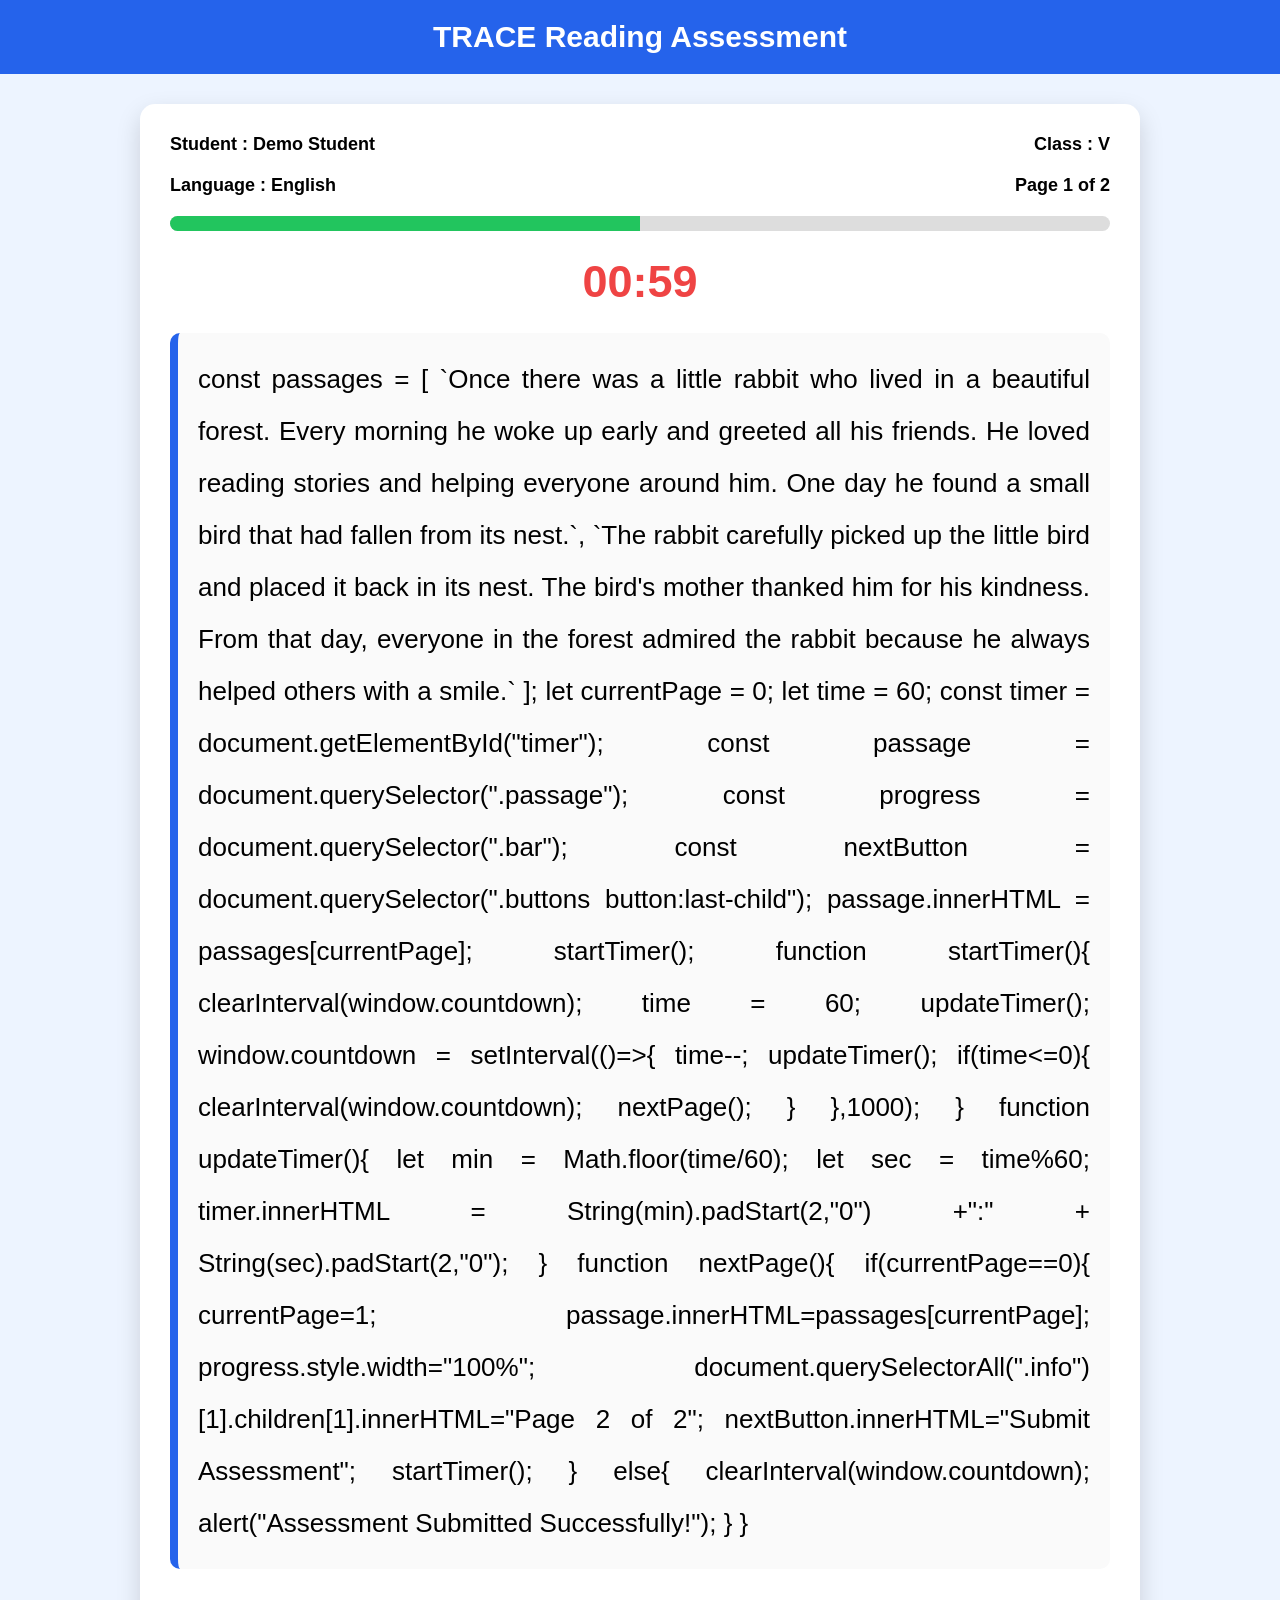
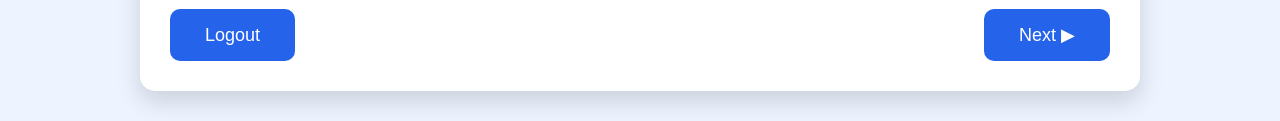
<file: pages/assessment.html>
<!DOCTYPE html>
<html lang="en">
<head>
<meta charset="UTF-8">
<meta name="viewport" content="width=device-width, initial-scale=1.0">
<title>TRACE - Reading Assessment</title>

<style>

*{
margin:0;
padding:0;
box-sizing:border-box;
font-family:Arial,Helvetica,sans-serif;
}

body{
background:#edf4ff;
}

header{
background:#2563eb;
color:white;
padding:20px;
text-align:center;
font-size:30px;
font-weight:bold;
}

.container{
width:90%;
max-width:1000px;
margin:30px auto;
background:white;
padding:30px;
border-radius:15px;
box-shadow:0 10px 25px rgba(0,0,0,.15);
}

.info{
display:flex;
justify-content:space-between;
margin-bottom:20px;
font-weight:bold;
font-size:18px;
}

.progress{
width:100%;
height:15px;
background:#ddd;
border-radius:20px;
overflow:hidden;
margin:20px 0;
}

.bar{
height:100%;
width:50%;
background:#22c55e;
}

.timer{
text-align:center;
font-size:45px;
font-weight:bold;
color:#ef4444;
margin:25px 0;
}

.passage{
font-size:26px;
line-height:2;
text-align:justify;
padding:20px;
background:#fafafa;
border-radius:10px;
border-left:8px solid #2563eb;
}

.buttons{
display:flex;
justify-content:space-between;
margin-top:40px;
}

button{
padding:15px 35px;
font-size:18px;
border:none;
border-radius:10px;
cursor:pointer;
background:#2563eb;
color:white;
}

button:hover{
background:#1d4ed8;
}

</style>
</head>

<body>

<header>
TRACE Reading Assessment
</header>

<div class="container">

<div class="info">
<div>Student : Demo Student</div>
<div>Class : V</div>
</div>

<div class="info">
<div>Language : English</div>
<div>Page 1 of 2</div>
</div>

<div class="progress">
<div class="bar"></div>
</div>

<div class="timer" id="timer">
01:00
</div>

<div class="passage">

const passages = [

`Once there was a little rabbit who lived in a beautiful forest.
Every morning he woke up early and greeted all his friends.
He loved reading stories and helping everyone around him.
One day he found a small bird that had fallen from its nest.`,

`The rabbit carefully picked up the little bird and placed it back in its nest.
The bird's mother thanked him for his kindness.
From that day, everyone in the forest admired the rabbit because he always helped others with a smile.`

];

let currentPage = 0;

let time = 60;

const timer = document.getElementById("timer");
const passage = document.querySelector(".passage");
const progress = document.querySelector(".bar");
const nextButton = document.querySelector(".buttons button:last-child");

passage.innerHTML = passages[currentPage];

startTimer();

function startTimer(){

clearInterval(window.countdown);

time = 60;

updateTimer();

window.countdown = setInterval(()=>{

time--;

updateTimer();

if(time<=0){

clearInterval(window.countdown);

nextPage();

}

},1000);

}

function updateTimer(){

let min = Math.floor(time/60);

let sec = time%60;

timer.innerHTML =
String(min).padStart(2,"0")
+":"
+
String(sec).padStart(2,"0");

}

function nextPage(){

if(currentPage==0){

currentPage=1;

passage.innerHTML=passages[currentPage];

progress.style.width="100%";

document.querySelectorAll(".info")[1].children[1].innerHTML="Page 2 of 2";

nextButton.innerHTML="Submit Assessment";

startTimer();

}

else{

clearInterval(window.countdown);

alert("Assessment Submitted Successfully!");

}

}

</div>

<div class="buttons">

<button>Logout</button>

<button onclick="nextPage()">Next ▶</button>

</div>

</div>

<script>

let time=60;

let timer=document.getElementById("timer");

let countdown=setInterval(function(){

time--;

let min=Math.floor(time/60);
let sec=time%60;

timer.innerHTML=
String(min).padStart(2,'0')
+":"
+String(sec).padStart(2,'0');

if(time<=0){
clearInterval(countdown);
alert("Time is over. Opening Page 2.");
nextPage();
}

},1000);

function nextPage(){

alert("Page 2 will open here.");

}

</script>

</body>
</html>
</file>
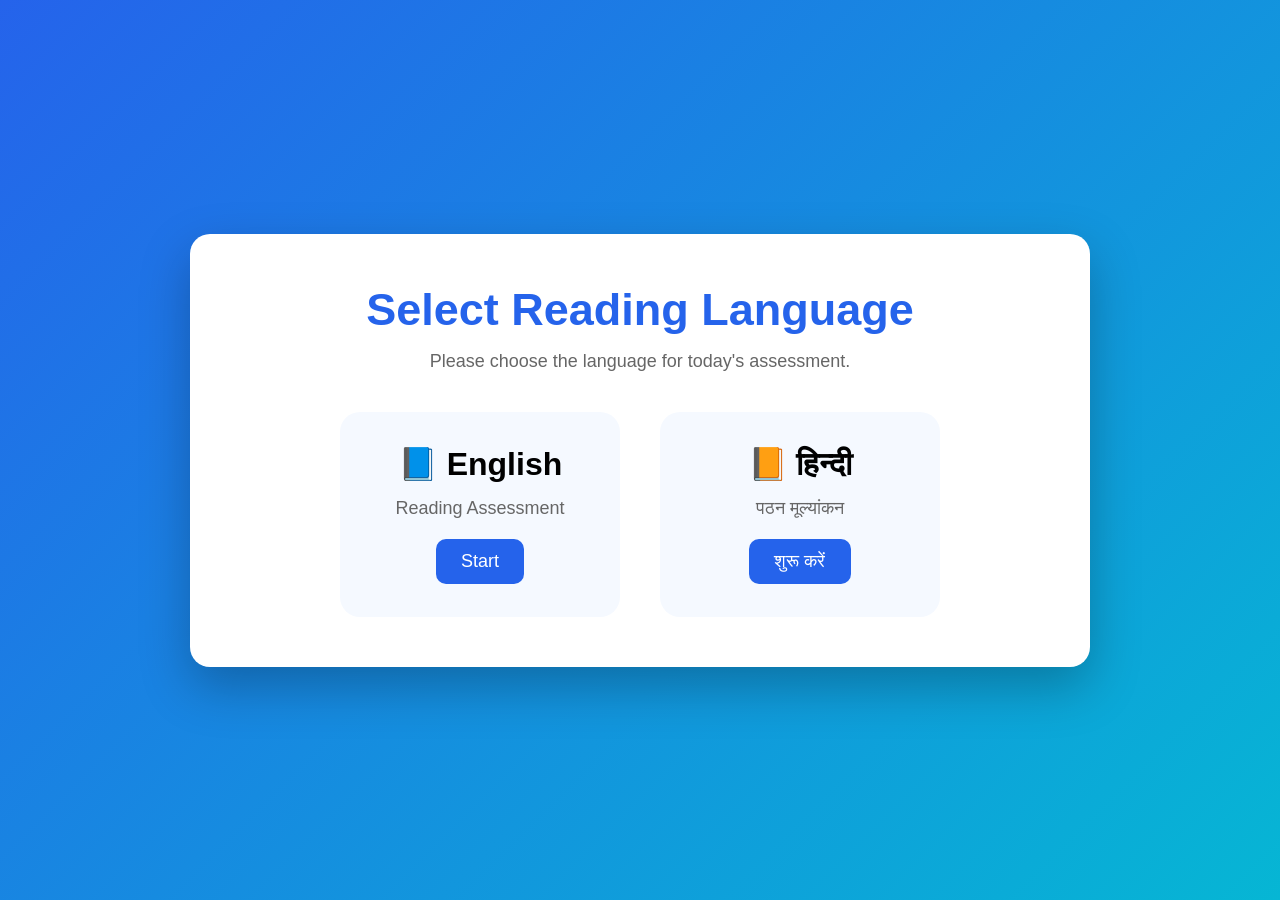
<file: pages/language.html>
<!DOCTYPE html>
<html lang="en">
<head>
<meta charset="UTF-8">
<meta name="viewport" content="width=device-width, initial-scale=1.0">
<title>Choose Language | TRACE</title>

<style>

*{
margin:0;
padding:0;
box-sizing:border-box;
font-family:Arial, Helvetica, sans-serif;
}

body{
background:linear-gradient(135deg,#2563eb,#06b6d4);
height:100vh;
display:flex;
justify-content:center;
align-items:center;
}

.container{
width:900px;
background:white;
padding:50px;
border-radius:20px;
text-align:center;
box-shadow:0 20px 50px rgba(0,0,0,.25);
}

h1{
color:#2563eb;
font-size:45px;
margin-bottom:15px;
}

p{
font-size:18px;
color:#666;
margin-bottom:40px;
}

.cards{
display:flex;
justify-content:center;
gap:40px;
}

.card{
width:280px;
padding:30px;
border-radius:20px;
background:#f5f9ff;
cursor:pointer;
transition:.3s;
border:3px solid transparent;
}

.card:hover{
transform:translateY(-10px);
border-color:#2563eb;
}

.card h2{
font-size:32px;
margin-bottom:15px;
}

.card p{
margin-bottom:20px;
}

button{
padding:12px 25px;
border:none;
border-radius:10px;
background:#2563eb;
color:white;
font-size:18px;
cursor:pointer;
}

button:hover{
background:#1d4ed8;
}

</style>

</head>

<body>

<div class="container">

<h1>Select Reading Language</h1>

<p>Please choose the language for today's assessment.</p>

<div class="cards">

<div class="card">

<h2>📘 English</h2>

<p>Reading Assessment</p>

<button>Start</button>

</div>

<div class="card">

<h2>📙 हिन्दी</h2>

<p>पठन मूल्यांकन</p>

<button>शुरू करें</button>

</div>

</div>

</div>

</body>
</html>
</file>
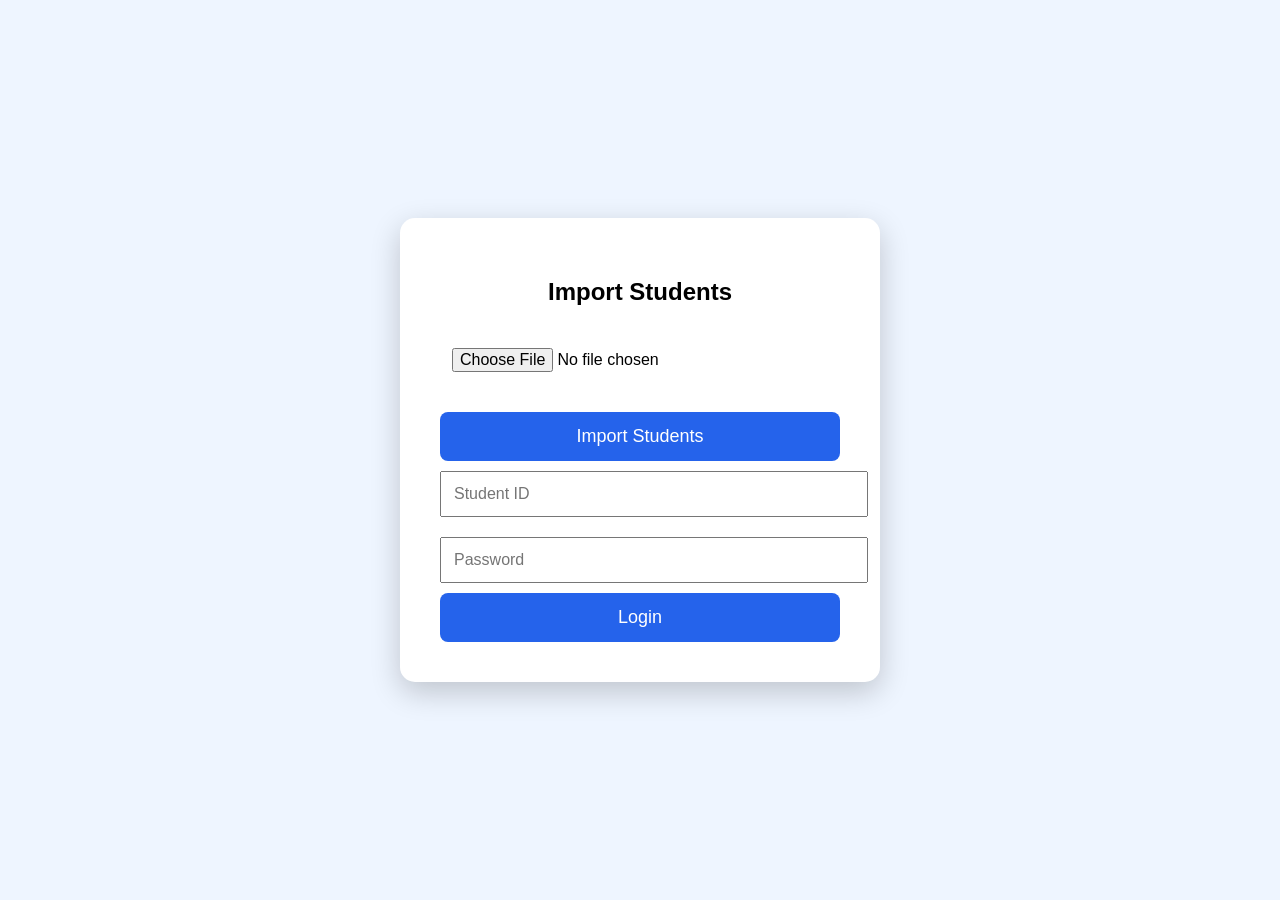
<file: pages/student.html>
<!DOCTYPE html>
<html lang="en">
<head>
<meta charset="UTF-8">
<meta name="viewport" content="width=device-width, initial-scale=1.0">
<title>Student Login - TRACE</title>

<style>

body{
font-family:Arial;
background:#eef5ff;
display:flex;
justify-content:center;
align-items:center;
height:100vh;
margin:0;
}

.card{
background:white;
padding:40px;
border-radius:15px;
width:400px;
text-align:center;
box-shadow:0 10px 30px rgba(0,0,0,.2);
}

input{
width:100%;
padding:12px;
margin:10px 0;
font-size:16px;
}

button{
width:100%;
padding:14px;
background:#2563eb;
color:white;
border:none;
border-radius:8px;
font-size:18px;
cursor:pointer;
}

</style>

</head>

<body>

<div class="card">

<h2>Import Students</h2>

<input type="file" id="studentFile" accept=".xlsx">

<br><br>

<button id="importStudents">
Import Students
</button>

<div id="result"></div>

<input type="text" placeholder="Student ID">

<input type="password" placeholder="Password">

<button>Login</button>

</div>

</body>

</html>
</file>
